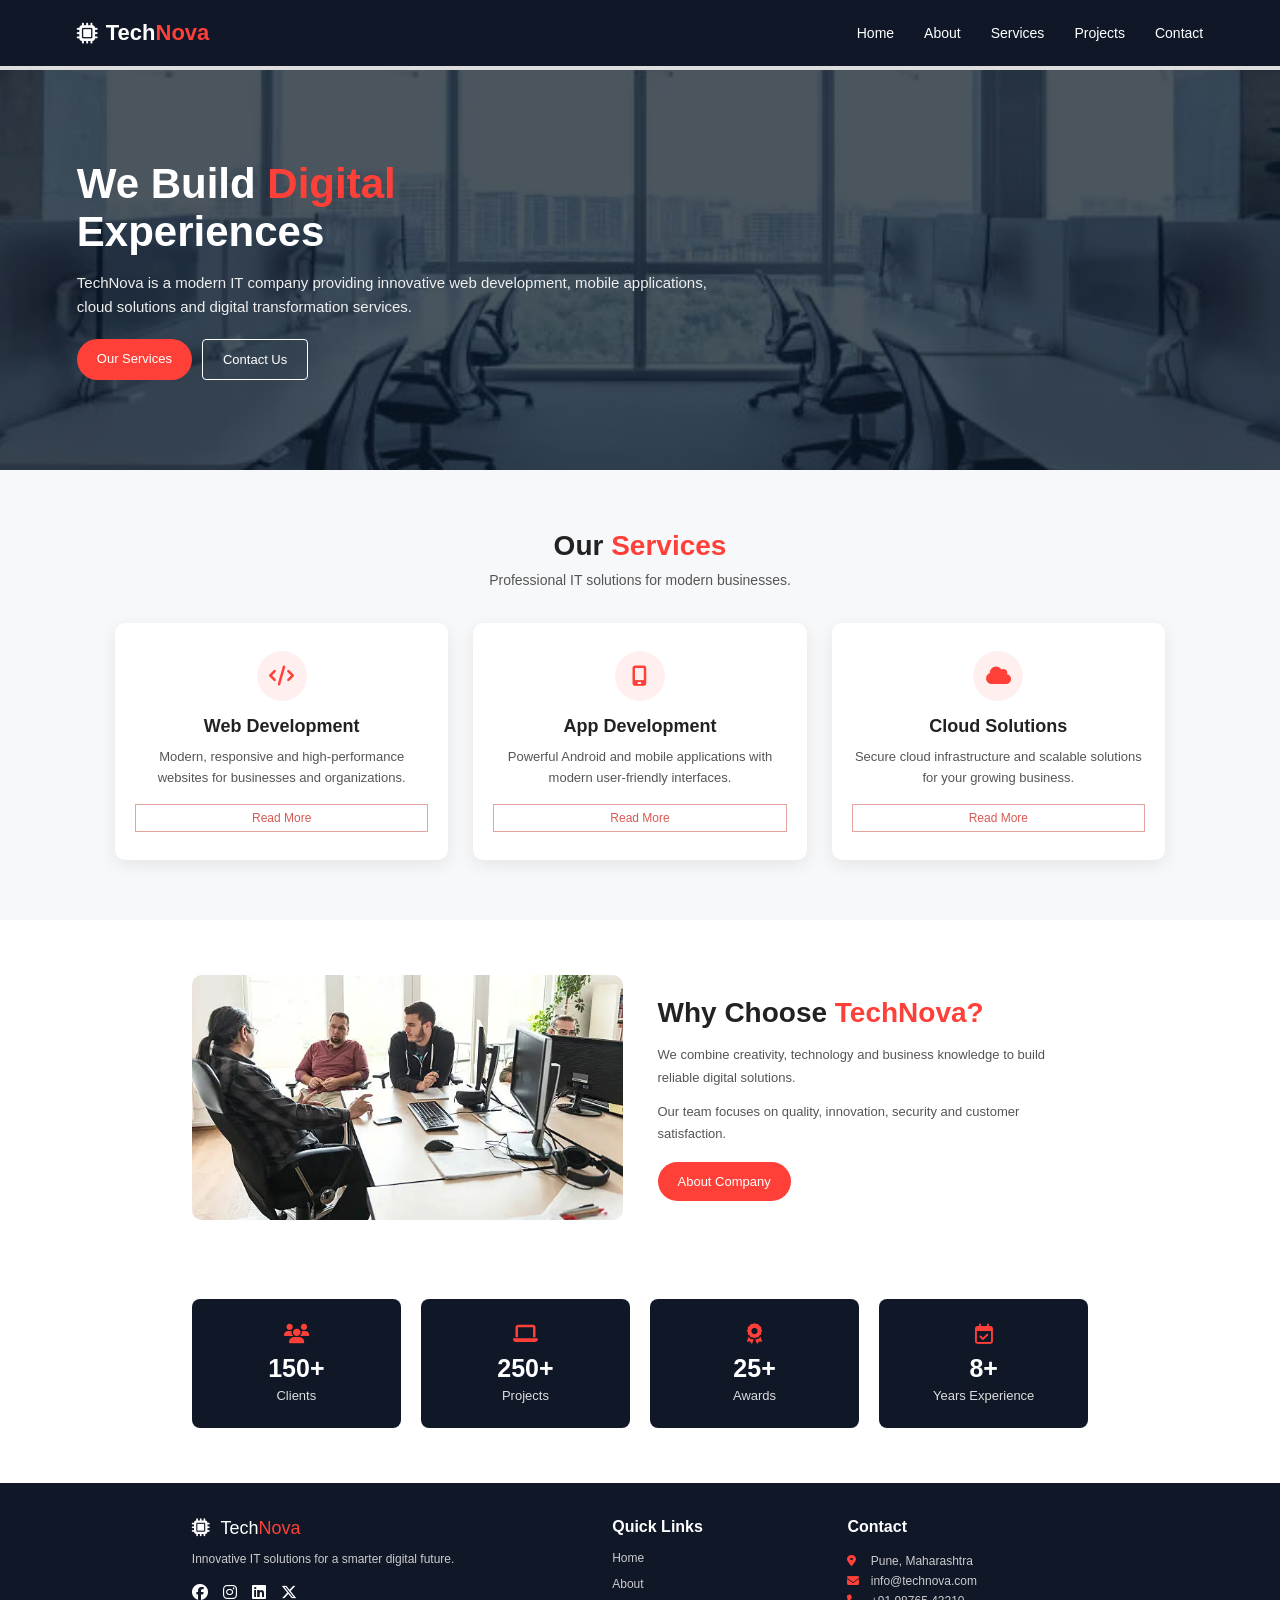
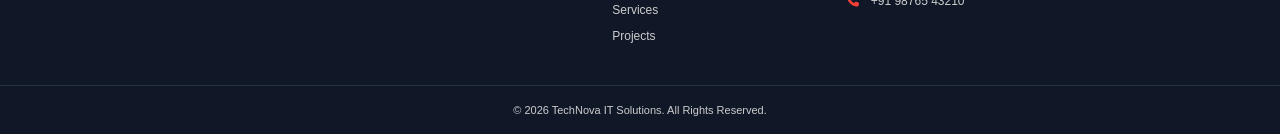
<file: index.html>
<!DOCTYPE html>
<html lang="en">
<head>
    <meta charset="UTF-8">
    <meta name="viewport" content="width=device-width, initial-scale=1.0">

    <title>TechNova - IT Solutions</title>

    <!-- CSS -->
    <link rel="stylesheet" href="style.css">

    <!-- Font Awesome Icons -->
    <link rel="stylesheet"
          href="https://cdnjs.cloudflare.com/ajax/libs/font-awesome/6.5.2/css/all.min.css">
</head>

<body>

<!-- ================= NAVBAR ================= -->

<header class="header">

    <div class="logo">
        <i class="fa-solid fa-microchip"></i>
        <span>Tech<span>Nova</span></span>
    </div>

    <nav>
        <a href="index.html">Home</a>
        <a href="about.html">About</a>
        <a href="services.html">Services</a>
        <a href="projects.html">Projects</a>
        <a href="contact.html">Contact</a>
    </nav>

</header>


<!-- ================= HERO SECTION ================= -->

<section class="hero">

    <div class="hero-content">

        <h1>
            We Build <span>Digital</span><br>
            Experiences
        </h1>

        <p>
            TechNova is a modern IT company providing innovative web development,
            mobile applications, cloud solutions and digital transformation services.
        </p>

        <div class="hero-buttons">
            <a href="services.html" class="btn">Our Services</a>
            <a href="contact.html" class="btn btn-outline">Contact Us</a>
        </div>

    </div>

</section>


<!-- ================= SERVICES ================= -->

<section class="services" id="services">

    <div class="section-title">
        <h2>Our <span>Services</span></h2>

        <p>
            Professional IT solutions for modern businesses.
        </p>
    </div>


    <div class="service-container">

        <!-- Service 1 -->

        <div class="service-card">

            <div class="service-icon">
                <i class="fa-solid fa-code"></i>
            </div>

            <h3>Web Development</h3>

            <p>
                Modern, responsive and high-performance websites
                for businesses and organizations.
            </p>

            <a href="#" class="read-btn">Read More</a>

        </div>


        <!-- Service 2 -->

        <div class="service-card">

            <div class="service-icon">
                <i class="fa-solid fa-mobile-screen"></i>
            </div>

            <h3>App Development</h3>

            <p>
                Powerful Android and mobile applications with
                modern user-friendly interfaces.
            </p>

            <a href="#" class="read-btn">Read More</a>

        </div>


        <!-- Service 3 -->

        <div class="service-card">

            <div class="service-icon">
                <i class="fa-solid fa-cloud"></i>
            </div>

            <h3>Cloud Solutions</h3>

            <p>
                Secure cloud infrastructure and scalable solutions
                for your growing business.
            </p>

            <a href="#" class="read-btn">Read More</a>

        </div>

    </div>

</section>


<!-- ================= ABOUT ================= -->

<section class="about" id="about">

    <div class="about-image">

        <img src="team.jpg">

    </div>


    <div class="about-content">

        <h2>
            Why Choose <span>TechNova?</span>
        </h2>

        <p>
            We combine creativity, technology and business knowledge
            to build reliable digital solutions.
        </p>

        <p>
            Our team focuses on quality, innovation, security and
            customer satisfaction.
        </p>

        <a href="#" class="btn">About Company</a>

    </div>

</section>


<!-- ================= STATISTICS ================= -->

<section class="statistics" id="projects">

    <div class="stat-card">

        <i class="fa-solid fa-users"></i>

        <h2>150+</h2>

        <p>Clients</p>

    </div>


    <div class="stat-card">

        <i class="fa-solid fa-laptop"></i>

        <h2>250+</h2>

        <p>Projects</p>

    </div>


    <div class="stat-card">

        <i class="fa-solid fa-award"></i>

        <h2>25+</h2>

        <p>Awards</p>

    </div>


    <div class="stat-card">

        <i class="fa-regular fa-calendar-check"></i>

        <h2>8+</h2>

        <p>Years Experience</p>

    </div>

</section>


<!-- ================= FOOTER ================= -->

<footer id="contact">

    <div class="footer-container">


        <!-- Company -->

        <div class="footer-box">

            <div class="footer-logo">

                <i class="fa-solid fa-microchip"></i>

                Tech<span>Nova</span>

            </div>

            <p>
                Innovative IT solutions for a smarter digital future.
            </p>


            <div class="social">

                <a href="#">
                    <i class="fa-brands fa-facebook"></i>
                </a>

                <a href="#">
                    <i class="fa-brands fa-instagram"></i>
                </a>

                <a href="#">
                    <i class="fa-brands fa-linkedin"></i>
                </a>

                <a href="#">
                    <i class="fa-brands fa-x-twitter"></i>
                </a>

            </div>

        </div>


        <!-- Quick Links -->

        <div class="footer-box">

            <h3>Quick Links</h3>

            <a href="#">Home</a>
            <a href="#about">About</a>
            <a href="#services">Services</a>
            <a href="#projects">Projects</a>

        </div>


        <!-- Contact -->

        <div class="footer-box">

            <h3>Contact</h3>

            <p>
                <i class="fa-solid fa-location-dot"></i>
                Pune, Maharashtra
            </p>

            <p>
                <i class="fa-solid fa-envelope"></i>
                info@technova.com
            </p>

            <p>
                <i class="fa-solid fa-phone"></i>
                +91 98765 43210
            </p>

        </div>

    </div>


    <div class="copyright">

        © 2026 TechNova IT Solutions. All Rights Reserved.

    </div>

</footer>


</body>
</html>
</file>
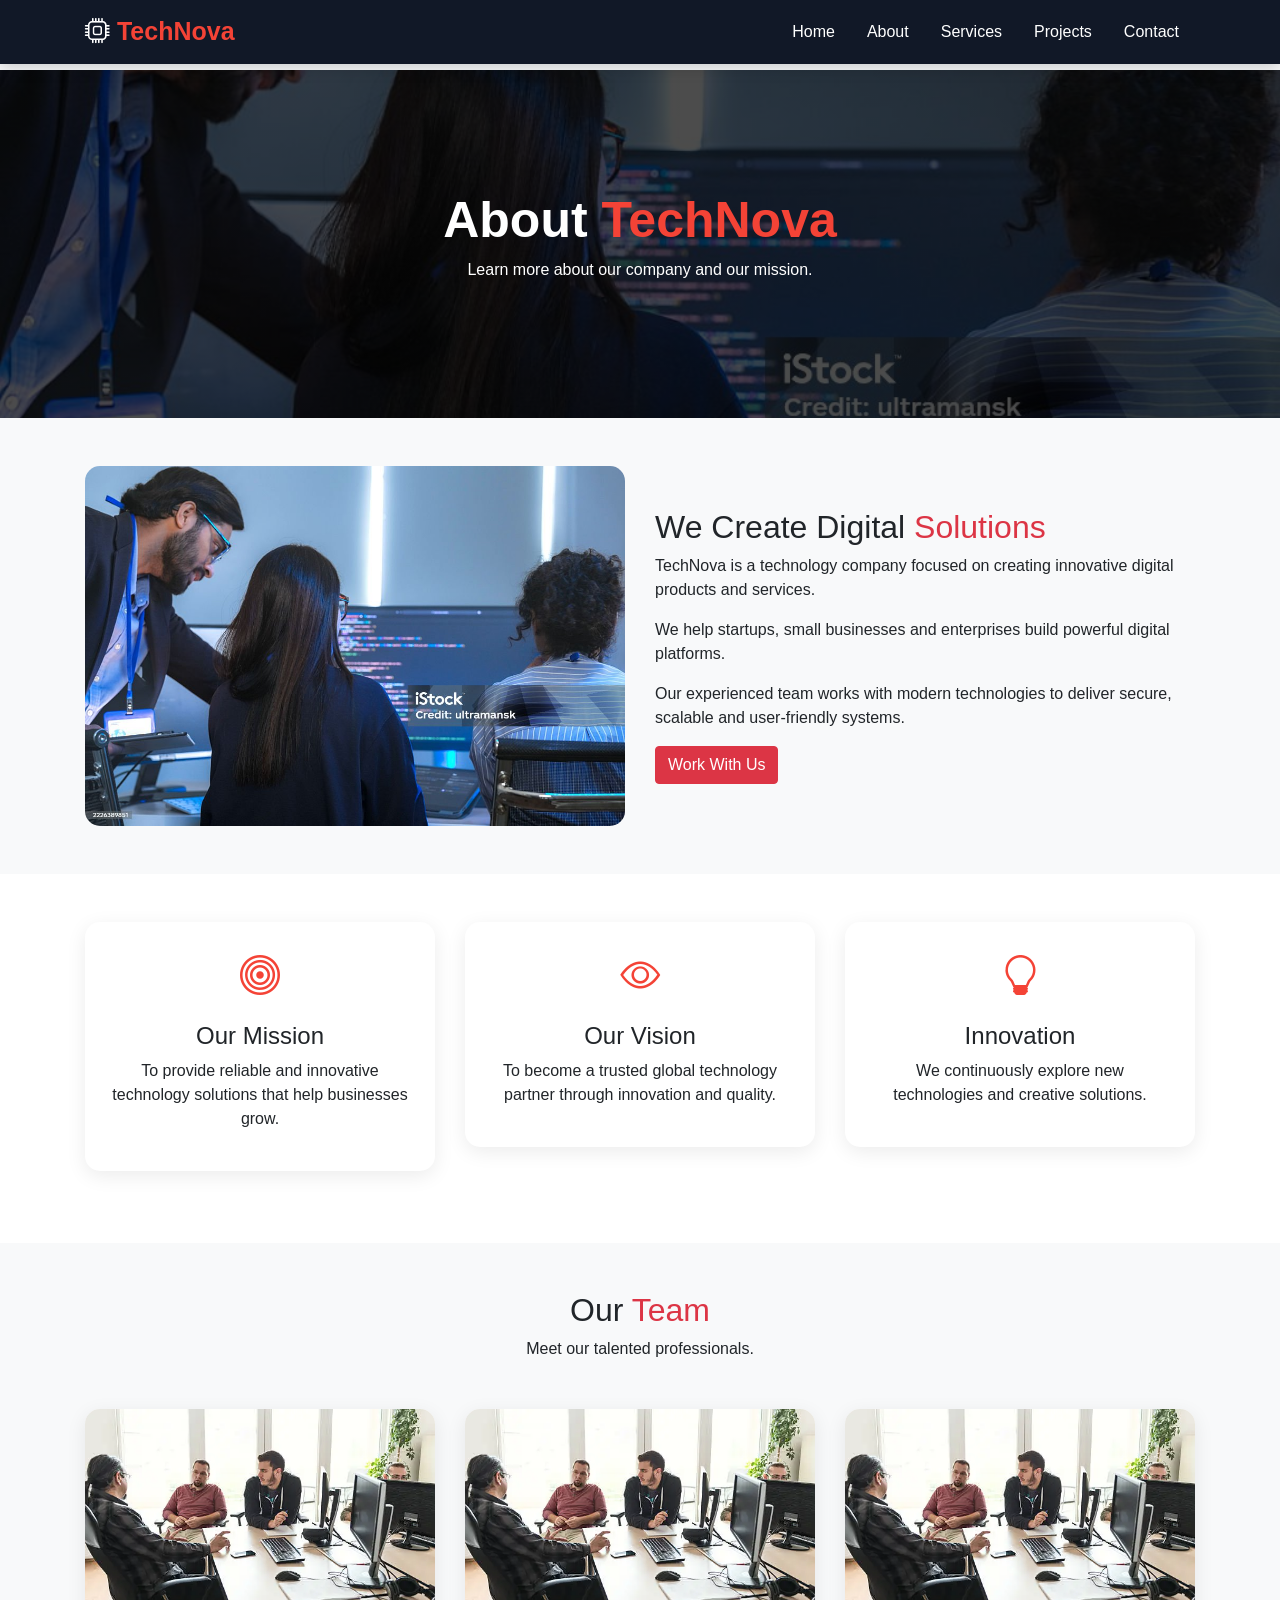
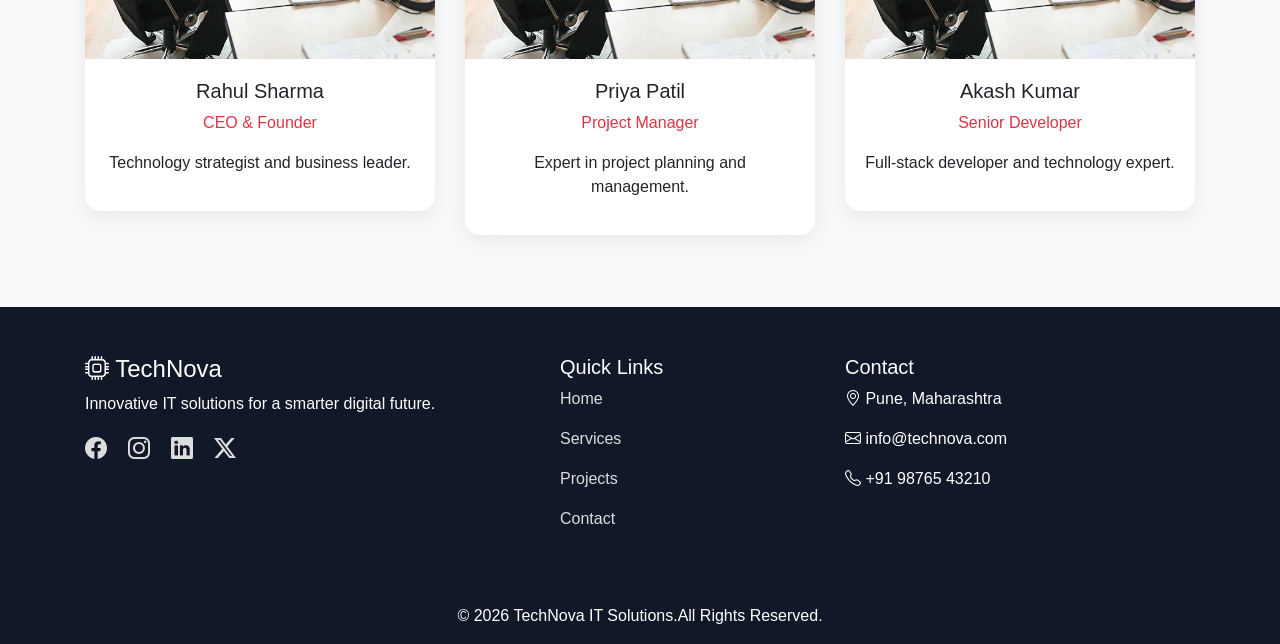
<file: about.html>
<!DOCTYPE html>
<html lang="en">

<head>

    <meta charset="UTF-8">

    <meta name="viewport"
          content="width=device-width, initial-scale=1.0">

    <title>TechNova | About Us</title>

    <link rel="stylesheet" href="https://cdn.jsdelivr.net/npm/bootstrap@4.6.2/dist/css/bootstrap.min.css" integrity="sha384-xOolHFLEh07PJGoPkLv1IbcEPTNtaed2xpHsD9ESMhqIYd0nLMwNLD69Npy4HI+N" crossorigin="anonymous">
    <script src="https://cdn.jsdelivr.net/npm/jquery@3.5.1/dist/jquery.slim.min.js" integrity="sha384-DfXdz2htPH0lsSSs5nCTpuj/zy4C+OGpamoFVy38MVBnE+IbbVYUew+OrCXaRkfj" crossorigin="anonymous"></script>
<script src="https://cdn.jsdelivr.net/npm/bootstrap@4.6.2/dist/js/bootstrap.bundle.min.js" integrity="sha384-Fy6S3B9q64WdZWQUiU+q4/2Lc9npb8tCaSX9FK7E8HnRr0Jz8D6OP9dO5Vg3Q9ct" crossorigin="anonymous"></script>
<script src="https://cdn.jsdelivr.net/npm/jquery@3.5.1/dist/jquery.slim.min.js" integrity="sha384-DfXdz2htPH0lsSSs5nCTpuj/zy4C+OGpamoFVy38MVBnE+IbbVYUew+OrCXaRkfj" crossorigin="anonymous"></script>
<script src="https://cdn.jsdelivr.net/npm/popper.js@1.16.1/dist/umd/popper.min.js" integrity="sha384-9/reFTGAW83EW2RDu2S0VKaIzap3H66lZH81PoYlFhbGU+6BZp6G7niu735Sk7lN" crossorigin="anonymous"></script>

<!-- icon link -->


 <link rel="stylesheet"
          href="https://cdn.jsdelivr.net/npm/bootstrap-icons@1.11.3/font/bootstrap-icons.min.css">

    <style>

       

        body {
            font-family: Arial;
            padding-top: 70px;
            background: #f8f9fa;
        }

        .navbar {
            background: #111827;
            box-shadow: 0 3px 15px rgba(0,0,0,.2);
        }

        .navbar-brand {
            color: #f44336 !important;
            font-weight: bold;
            font-size: 25px;
        }

        .navbar-brand i {
            color: white;
        }

        .nav-link {
            color: white ;
            margin: 0 8px;
        }

        .nav-link:hover {
            color: #f44336 ;
        }

        .page-header {
            background:
                linear-gradient(rgba(0,0,0,.7), rgba(0,0,0,.7)),
                url("images/about.jpg") center/cover;
            padding: 120px 0;
            color: white;
            text-align: center;
        }

        .page-header h1 {
            font-size: 50px;
            font-weight: bold;
        }

        .page-header span {
            color: #f44336;
        }

        .about-img {
            width: 100%;
            border-radius: 15px;
        }

        .info-card {
            border: none;
            border-radius: 15px;
            box-shadow: 0 5px 20px rgba(0,0,0,.08);
            transition: .3s;
        }

        .info-card:hover {
            transform: translateY(-5px);
        }

        .icon {
            font-size: 40px;
            color: #f44336;
        }

        .team-card {
            border: none;
            border-radius: 15px;
            overflow: hidden;
            box-shadow: 0 5px 20px rgba(0,0,0,.08);
        }

        .team-card img {
            height: 250px;
            object-fit: cover;
        }

        footer {
            background: #111827;
            color: white;
        }

        footer a {
            color: #ddd;
        }

        footer a:hover {
            color: #f44336;
            text-decoration: none;
        }

        .social-icons a {
            font-size: 22px;
            margin-right: 15px;
        }

    </style>

</head>

<body>


<!-- NAVBAR -->

<nav class="navbar navbar-expand-lg fixed-top">

    <div class="container">

        <a class="navbar-brand" href="index.html">
            <i class="bi bi-cpu"></i> TechNova
        </a>

        <button class="navbar-toggler bg-light"
                type="button"
                data-toggle="collapse"
                data-target="#menu">

            <span class="navbar-toggler-icon"></span>

        </button>

        <div class="collapse navbar-collapse" id="menu">

            <ul class="navbar-nav ml-auto">

                <li class="nav-item">
                    <a class="nav-link" href="index.html">
                        Home
                    </a>
                </li>

                <li class="nav-item">
                    <a class="nav-link" href="about.html">
                        About
                    </a>
                </li>

                 <li class="nav-item">
                    <a class="nav-link" href="services.html">Services</a>
                </li>

                <li class="nav-item">
                    <a class="nav-link"
                       href="projects.html">
                        Projects
                    </a>
                </li>

                <li class="nav-item">
                    <a class="nav-link"
                       href="contact.html">
                        Contact
                    </a>
                </li>

            </ul>

        </div>

    </div>

</nav>


<!-- PAGE HEADER -->

<section class="page-header">

    <div class="container">

        <h1>
            About <span>TechNova</span>
        </h1>

        <p>
            Learn more about our company and our mission.
        </p>

    </div>

</section>


<!-- ABOUT COMPANY -->

<section class="py-5">

    <div class="container">

        <div class="row align-items-center">

            <div class="col-md-6">

                <img src="images/about.jpg"
                     class="about-img"
                     alt="TechNova">

            </div>

            <div class="col-md-6 mt-4 mt-md-0">

                <h2>
                    We Create Digital <span class="text-danger">
                    Solutions</span>
                </h2>

                <p>
                    TechNova is a technology company focused on creating
                    innovative digital products and services.
                </p>

                <p>
                    We help startups, small businesses and enterprises
                    build powerful digital platforms.
                </p>

                <p>
                    Our experienced team works with modern technologies
                    to deliver secure, scalable and user-friendly systems.
                </p>

                <a href="contact.html"
                   class="btn btn-danger">
                    Work With Us
                </a>

            </div>

        </div>

    </div>

</section>


<!-- MISSION VISION -->

<section class="py-5 bg-white">

    <div class="container">

        <div class="row">

            <div class="col-md-4 mb-4">

                <div class="card info-card text-center p-4">

                    <i class="bi bi-bullseye icon"></i>

                    <h4 class="mt-3">
                        Our Mission
                    </h4>

                    <p>
                        To provide reliable and innovative technology
                        solutions that help businesses grow.
                    </p>

                </div>

            </div>


            <div class="col-md-4 mb-4">

                <div class="card info-card text-center p-4">

                    <i class="bi bi-eye icon"></i>

                    <h4 class="mt-3">
                        Our Vision
                    </h4>

                    <p>
                        To become a trusted global technology partner
                        through innovation and quality.
                    </p>

                </div>

            </div>


            <div class="col-md-4 mb-4">

                <div class="card info-card text-center p-4">

                    <i class="bi bi-lightbulb icon"></i>

                    <h4 class="mt-3">
                        Innovation
                    </h4>

                    <p>
                        We continuously explore new technologies and
                        creative solutions.
                    </p>

                </div>

            </div>

        </div>

    </div>

</section>


<!-- TEAM -->

<section class="py-5">

    <div class="container">

        <div class="text-center mb-5">

            <h2>
                Our <span class="text-danger">
                Team</span>
            </h2>

            <p>
                Meet our talented professionals.
            </p>

        </div>

        <div class="row">

            <div class="col-md-4 mb-4">

                <div class="card team-card">

                    <img src="images/team.jpg"
                         alt="Team Member">

                    <div class="card-body text-center">

                        <h5>Rahul Sharma</h5>

                        <p class="text-danger">
                            CEO & Founder
                        </p>

                        <p>
                            Technology strategist and business leader.
                        </p>

                    </div>

                </div>

            </div>


            <div class="col-md-4 mb-4">

                <div class="card team-card">

                    <img src="images/team.jpg"
                         alt="Team Member">

                    <div class="card-body text-center">

                        <h5>Priya Patil</h5>

                        <p class="text-danger">
                            Project Manager
                        </p>

                        <p>
                            Expert in project planning and management.
                        </p>

                    </div>

                </div>

            </div>


            <div class="col-md-4 mb-4">

                <div class="card team-card">

                    <img src="images/team.jpg"
                         alt="Team Member">

                    <div class="card-body text-center">

                        <h5>Akash Kumar</h5>

                        <p class="text-danger">
                            Senior Developer
                        </p>

                        <p>
                            Full-stack developer and technology expert.
                        </p>

                    </div>

                </div>

            </div>

        </div>

    </div>

</section>


<!-- FOOTER -->

<footer class="pt-5 pb-3">

    <div class="container">

        <div class="row">

            <div class="col-md-5 mb-4">

                <h4>
                    <i class="bi bi-cpu"></i>
                    TechNova
                </h4>

                <p>
                    Innovative IT solutions for a smarter digital future.
                </p>

                <div class="social-icons">

                    <a href="#">
                        <i class="bi bi-facebook"></i>
                    </a>

                    <a href="#">
                        <i class="bi bi-instagram"></i>
                    </a>

                    <a href="#">
                        <i class="bi bi-linkedin"></i>
                    </a>

                    <a href="#">
                        <i class="bi bi-twitter-x"></i>
                    </a>

                </div>

            </div>

            <div class="col-md-3 mb-4">

                <h5>Quick Links</h5>

                <p>
                    <a href="index.html">Home</a>
                </p>

                <p>
                    <a href="services.html">Services</a>
                </p>

                <p>
                    <a href="projects.html">Projects</a>
                </p>

                <p>
                    <a href="contact.html">Contact</a>
                </p>

            </div>

            <div class="col-md-4">

                <h5>Contact</h5>

                <p>
                    <i class="bi bi-geo-alt"></i>
                    Pune, Maharashtra
                </p>

                <p>
                    <i class="bi bi-envelope"></i>
                    info@technova.com
                </p>

                <p>
                    <i class="bi bi-telephone"></i>
                    +91 98765 43210
                </p>

            </div>

        </div>

        <hr>

        <p class="text-center mb-0">
            © 2026 TechNova IT Solutions.All Rights Reserved.
        </p>

    </div>

</footer>




</body>
</html>
</file>
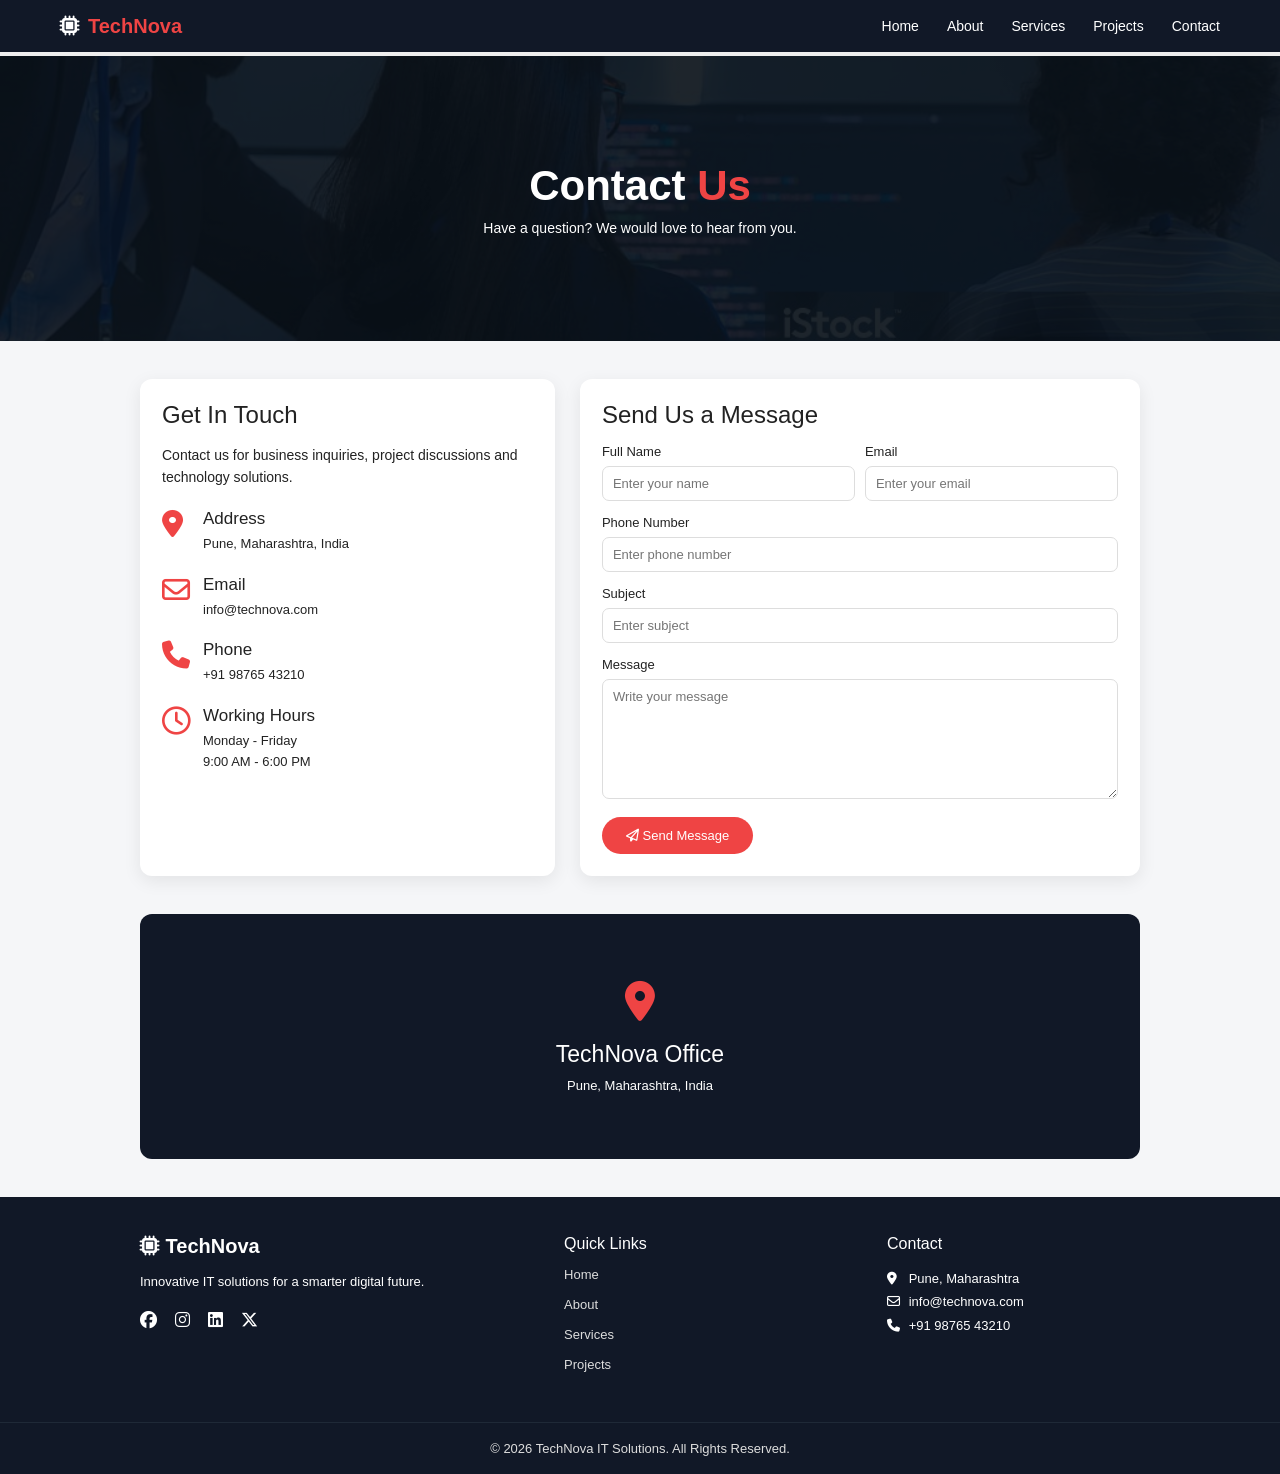
<file: contact.html>
<!DOCTYPE html>
<html lang="en">
<head>
    <meta charset="UTF-8">
    <meta name="viewport" content="width=device-width, initial-scale=1.0">
    <title>TechNova - Contact Us</title>

    <link rel="stylesheet" href="contact.css">

    <!-- Font Awesome Icons -->
    <link rel="stylesheet"
          href="https://cdnjs.cloudflare.com/ajax/libs/font-awesome/6.5.2/css/all.min.css">
</head>
<style>
    .hero{
        
            background:
                linear-gradient(rgba(0,0,0,.7), rgba(0,0,0,.7)),
                url("images/about.jpg") center/cover;
            padding: 120px 0;
            color: white;
            text-align: center;
        
    }
</style>
<body>

<!-- ================= NAVBAR ================= -->

<nav class="navbar">

    <div class="logo">
        <i class="fa-solid fa-microchip"></i>
        <span>TechNova</span>
    </div>

    <ul class="nav-links">
        <li><a href="index.html">Home</a></li>
        <li><a href="about.html">About</a></li>
        <li><a href="services.html">Services</a></li>
        <li><a href="projects.html">Projects</a></li>
        <li><a href="contact.html" >Contact</a></li>
    </ul>

</nav>


<!-- ================= HERO SECTION ================= -->

<section class="hero">

    <div class="hero-overlay"></div>

    <div class="hero-content">
        <h1>Contact <span>Us</span></h1>
        <p>Have a question? We would love to hear from you.</p>
    </div>

</section>


<!-- ================= CONTACT SECTION ================= -->

<section class="contact-section">

    <div class="contact-container">

        <!-- LEFT SIDE -->

        <div class="contact-info">

            <h2>Get In Touch</h2>

            <p class="intro">
                Contact us for business inquiries, project discussions
                and technology solutions.
            </p>


            <div class="info-box">

                <div class="icon">
                    <i class="fa-solid fa-location-dot"></i>
                </div>

                <div>
                    <h3>Address</h3>
                    <p>Pune, Maharashtra, India</p>
                </div>

            </div>


            <div class="info-box">

                <div class="icon">
                    <i class="fa-regular fa-envelope"></i>
                </div>

                <div>
                    <h3>Email</h3>
                    <p>info@technova.com</p>
                </div>

            </div>


            <div class="info-box">

                <div class="icon">
                    <i class="fa-solid fa-phone"></i>
                </div>

                <div>
                    <h3>Phone</h3>
                    <p>+91 98765 43210</p>
                </div>

            </div>


            <div class="info-box">

                <div class="icon">
                    <i class="fa-regular fa-clock"></i>
                </div>

                <div>
                    <h3>Working Hours</h3>
                    <p>Monday - Friday</p>
                    <p>9:00 AM - 6:00 PM</p>
                </div>

            </div>

        </div>


        <!-- RIGHT SIDE -->

        <div class="contact-form">

            <h2>Send Us a Message</h2>

            <form>

                <div class="row">

                    <div class="form-group">
                        <label>Full Name</label>
                        <input type="text"
                               placeholder="Enter your name">
                    </div>

                    <div class="form-group">
                        <label>Email</label>
                        <input type="email"
                               placeholder="Enter your email">
                    </div>

                </div>


                <div class="form-group">
                    <label>Phone Number</label>

                    <input type="text"
                           placeholder="Enter phone number">
                </div>


                <div class="form-group">
                    <label>Subject</label>

                    <input type="text"
                           placeholder="Enter subject">
                </div>


                <div class="form-group">
                    <label>Message</label>

                    <textarea
                        placeholder="Write your message"></textarea>
                </div>


                <button type="submit">

                    <i class="fa-regular fa-paper-plane"></i>
                    Send Message

                </button>

            </form>

        </div>

    </div>

</section>


<!-- ================= MAP / OFFICE SECTION ================= -->

<section class="office">

    <div class="office-content">

        <i class="fa-solid fa-location-dot"></i>

        <h2>TechNova Office</h2>

        <p>Pune, Maharashtra, India</p>

    </div>

</section>


<!-- ================= FOOTER ================= -->

<footer>

    <div class="footer-container">


        <!-- COMPANY -->

        <div class="footer-box">

            <h2>
                <i class="fa-solid fa-microchip"></i>
                TechNova
            </h2>

            <p>
                Innovative IT solutions for a smarter digital future.
            </p>

            <div class="social-icons">

                <a href="#">
                    <i class="fa-brands fa-facebook"></i>
                </a>

                <a href="#">
                    <i class="fa-brands fa-instagram"></i>
                </a>

                <a href="#">
                    <i class="fa-brands fa-linkedin"></i>
                </a>

                <a href="#">
                    <i class="fa-brands fa-x-twitter"></i>
                </a>

            </div>

        </div>


        <!-- QUICK LINKS -->

        <div class="footer-box">

            <h3>Quick Links</h3>

            <a href="home.html">Home</a>
            <a href="#">About</a>
            <a href="#">Services</a>
            <a href="#">Projects</a>

        </div>


        <!-- CONTACT -->

        <div class="footer-box">

            <h3>Contact</h3>

            <p>
                <i class="fa-solid fa-location-dot"></i>
                Pune, Maharashtra
            </p>

            <p>
                <i class="fa-regular fa-envelope"></i>
                info@technova.com
            </p>

            <p>
                <i class="fa-solid fa-phone"></i>
                +91 98765 43210
            </p>

        </div>

    </div>


    <div class="copyright">

        © 2026 TechNova IT Solutions. All Rights Reserved.

    </div>

</footer>

</body>
</html>
</file>
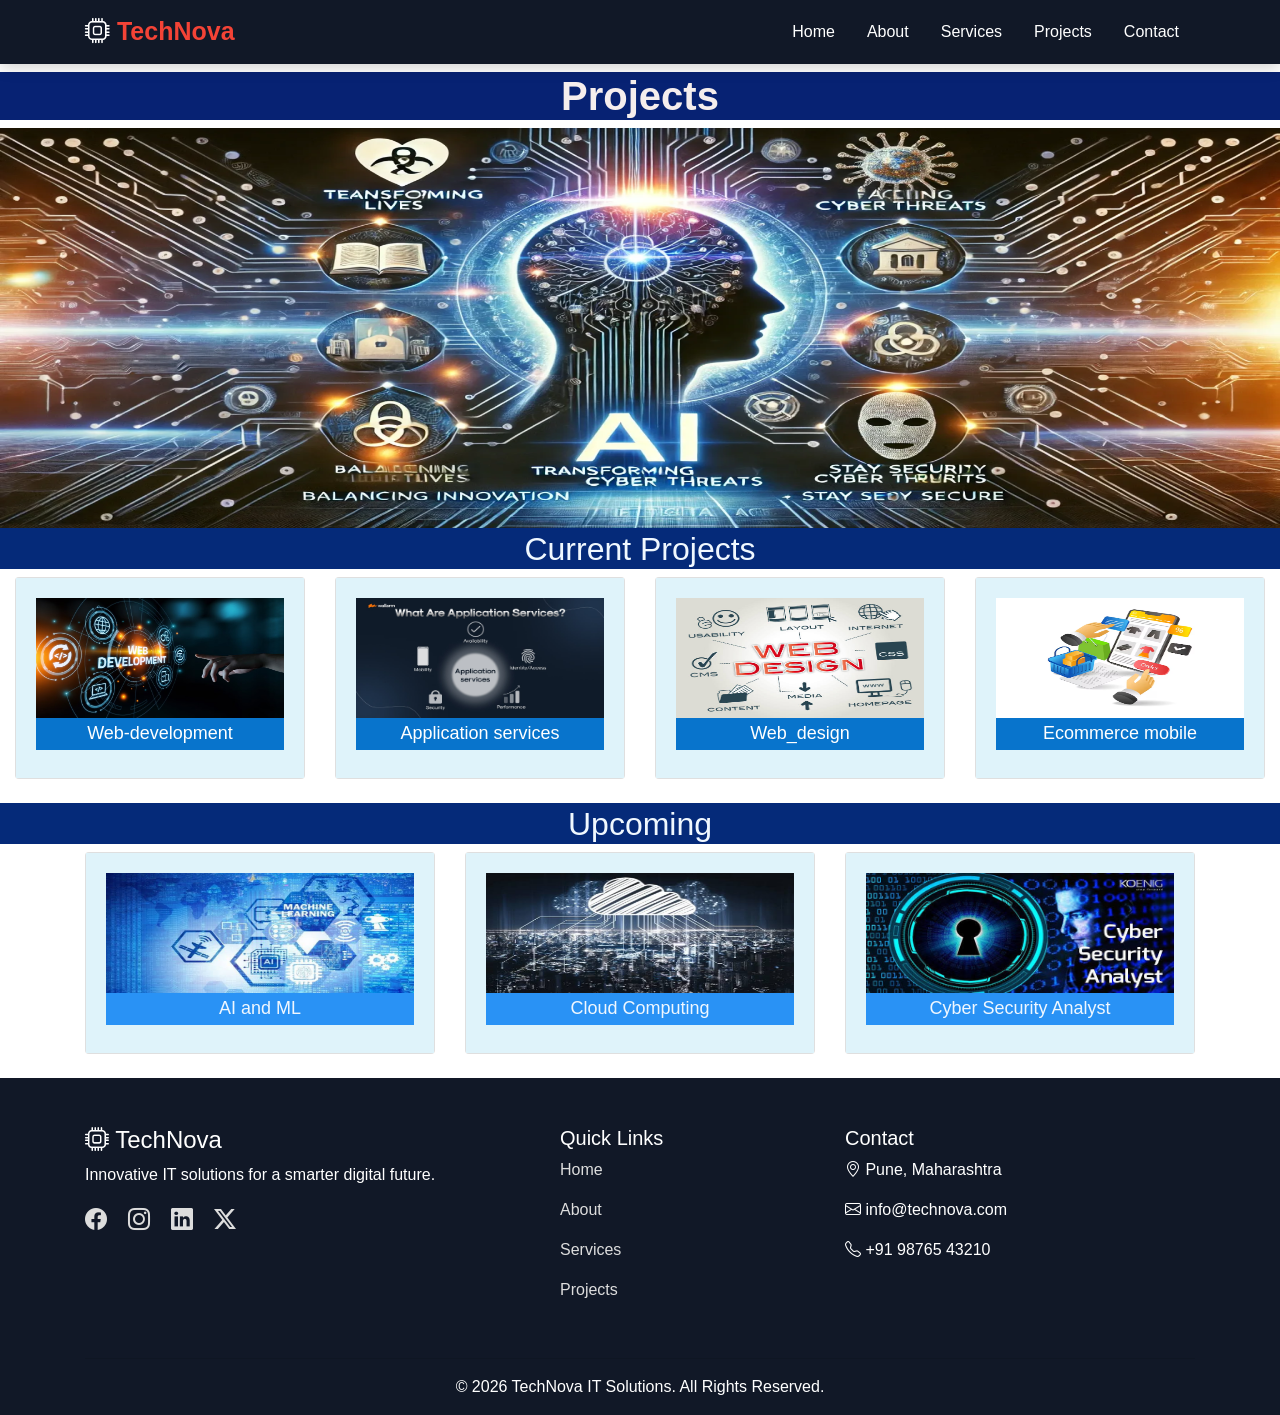
<file: projects.html>
<!DOCTYPE html>
<html lang="en">
<head>
    <meta charset="UTF-8">
    <meta name="viewport" content="width=device-width, initial-scale=1.0">
    <title>Document</title>
     <link rel="stylesheet" href="https://cdn.jsdelivr.net/npm/bootstrap@4.6.2/dist/css/bootstrap.min.css" integrity="sha384-xOolHFLEh07PJGoPkLv1IbcEPTNtaed2xpHsD9ESMhqIYd0nLMwNLD69Npy4HI+N" crossorigin="anonymous">
    <script src="https://cdn.jsdelivr.net/npm/jquery@3.5.1/dist/jquery.slim.min.js" integrity="sha384-DfXdz2htPH0lsSSs5nCTpuj/zy4C+OGpamoFVy38MVBnE+IbbVYUew+OrCXaRkfj" crossorigin="anonymous"></script>
<script src="https://cdn.jsdelivr.net/npm/bootstrap@4.6.2/dist/js/bootstrap.bundle.min.js" integrity="sha384-Fy6S3B9q64WdZWQUiU+q4/2Lc9npb8tCaSX9FK7E8HnRr0Jz8D6OP9dO5Vg3Q9ct" crossorigin="anonymous"></script>
<script src="https://cdn.jsdelivr.net/npm/jquery@3.5.1/dist/jquery.slim.min.js" integrity="sha384-DfXdz2htPH0lsSSs5nCTpuj/zy4C+OGpamoFVy38MVBnE+IbbVYUew+OrCXaRkfj" crossorigin="anonymous"></script>
<script src="https://cdn.jsdelivr.net/npm/popper.js@1.16.1/dist/umd/popper.min.js" integrity="sha384-9/reFTGAW83EW2RDu2S0VKaIzap3H66lZH81PoYlFhbGU+6BZp6G7niu735Sk7lN" crossorigin="anonymous"></script>

<!-- icon link -->


 <link rel="stylesheet"
          href="https://cdn.jsdelivr.net/npm/bootstrap-icons@1.11.3/font/bootstrap-icons.min.css">
</head>
<style>
    .navbar {
            background: #111827;
            box-shadow: 0 3px 15px rgba(0,0,0,0.2);
        

        }

        .navbar-brand {
            font-size: 25px;
            font-weight: bold;
            color: #f44336 !important;
        }

        .navbar-brand i {
            color: white;
        }

        .nav-link {
            color: white !important;
            margin: 0 8px;
            font-weight: 500;
        }

        .nav-link:hover {
            color: #f44336 !important;
        }
        
        footer {
            background: #111827;
            color: white;
        }

        footer a {
            color: #ddd;
        }

        footer a:hover {
            color: #f44336;
            text-decoration: none;
        }

        .social-icons a {
            font-size: 22px;
            margin-right: 15px;
        }
        .f{
            background-color:#111827 ;
            
        }
        .abd{
            background-color: #072273;
            text-align: center;
            color:#f5eeed;
            margin-top: 0px;
            padding-top: 0px;
        }
        
        .text-center{
            color: aliceblue;
            background-color: #052a79;
            padding-top: 2px;
            padding-bottom: 1px;
           
        }
        .hh3{
            font-size: large;
            padding-top: 5px;
            padding-bottom:5px; 
            color:white ;
            background-color: #0874cc;
        }
        .ha3{
         background-color: rgb(41, 146, 245);
         font-size: large;
            padding-top: 5px;
            padding-bottom:5px; 
            color:rgba(255, 255, 255, 0.925) ;
        }
        .card-body{
            background-color:#dff3fa;
        }
    
</style>
<body>
    <!--Navbar-->
   <nav class="navbar navbar-expand-lg fixed-top">

    <div class="container">

        <a class="navbar-brand" href="index.html">
            <i class="bi bi-cpu"></i> TechNova
        </a>

        <button class="navbar-toggler bg-light"
                type="button"
                data-toggle="collapse"
                data-target="#navbarMenu">
            <span class="navbar-toggler-icon"></span>
        </button>

        <div class="collapse navbar-collapse" id="navbarMenu">

            <ul class="navbar-nav ml-auto">

                <li class="nav-item">
                    <a class="nav-link" href="index.html">Home</a>
                </li>

                <li class="nav-item">
                    <a class="nav-link" href="about.html">About</a>
                </li>

               <li class="nav-item">
                    <a class="nav-link" href="services.html">Services</a>
                </li>

                <li class="nav-item">
                    <a class="nav-link" href="projects.html">
                        Projects
                    </a>
                </li>

                <li class="nav-item">
                    <a class="nav-link" href="contact.html">
                        Contact
                    </a>
                </li>

            </ul>

        </div>
    </div>
</nav>
<br>
<br><br>


 <h1 class="abd"><strong >Projects</strong></h1>
<div class="container-fluid" >
    <div class="row">
       <img src="images/main.jpg.png" height="400px" width="100%">
    </div>
</div>
<h2 class="text-center">Current Projects</h2>


<div class="container-fluid" >
  <div class="row">
    <div class="col-3">
     <div class="card">
        <div class="card-body">
       <img src="images/web_development.jpg" width="100%" height="120px">
       <center>
       <h3 class="hh3">Web-development</h3>
       </center>
        </div>
      </div>
      </div>

  <div class="col-3" >
     <div class="card">
        <div class="card-body">
       <img src="images/Application Services.jpg" height="120px" width="100%">
        <center>
       <h3 class="hh3">Application services</h3>
       </center>
     </div>
      </div>
      </div>

      <div class="col-3" >
     <div class="card">
        <div class="card-body">
       <img src="images/web-design.jpg" height="120px" width="100%">
        <center>
       <h3 class="hh3">Web_design</h3>
       </center>
    </div>
      </div>
      </div>
  

      <div class="col-3" >
     <div class="card">
        <div class="card-body">
       <img src="images/ecommerce.jpg" height="120px" width="100%">
       <center>
       <h3 class="hh3">Ecommerce mobile</h3>
       </center>   
    </div>
      </div>
      </div>

</div>
</div>
<br>

<h2 class="text-center">Upcoming</h2>


<div class="container">
  <div class="row">
    <div class="col-4">
     <div class="card">
        <div class="card-body">
       <img src="images/ai and ml.jpg" width="100%" height="120px">
       <center>
       <h4 class="ha3">AI and ML</h4>
       </center>
        </div>
      </div>
      </div>


      <div class="col-4">
     <div class="card">
        <div class="card-body">
       <img src="images/Cloud computing.jpg" width="100%" height="120px">
       <center>
       <h4 class="ha3">Cloud Computing</h4>
       </center>
        </div>
      </div>
      </div>

      <div class="col-4">
     <div class="card">
        <div class="card-body">
       <img src="images/cyber security analyst.jpg" width="100%" height="120px">
       
       <center>
       <h4 class="ha3">Cyber Security Analyst</h4>
       </center>
        </div>
       
      </div>
      </div>





      










</div>
</div>
<br>








	  
    






<!-- FOOTER -->
 <footer class="pt-5 pb-3">

    <div class="container">

        <div class="row">

            <div class="col-md-5 mb-4">

                <h4>
                    <i class="bi bi-cpu"></i> TechNova
                </h4>

                <p>
                    Innovative IT solutions for a smarter digital future.
                </p>

                <div class="social-icons">

                    <a href="#">
                        <i class="bi bi-facebook"></i>
                    </a>

                    <a href="#">
                        <i class="bi bi-instagram"></i>
                    </a>

                    <a href="#">
                        <i class="bi bi-linkedin"></i>
                    </a>

                    <a href="#">
                        <i class="bi bi-twitter-x"></i>
                    </a>

                </div>

            </div>

            <div class="col-md-3 mb-4">

                <h5>Quick Links</h5>

                <p><a href="index.html">Home</a></p>
                <p><a href="about.html">About</a></p>
                <p><a href="services.html">Services</a></p>
                <p><a href="projects.html">Projects</a></p>

            </div>

            <div class="col-md-4 mb-4">

                <h5>Contact</h5>

                <p>
                    <i class="bi bi-geo-alt"></i>
                    Pune, Maharashtra
                </p>

                <p>
                    <i class="bi bi-envelope"></i>
                    info@technova.com
                </p>

                <p>
                    <i class="bi bi-telephone"></i>
                    +91 98765 43210
                </p>

            </div>

        </div>

        <hr>
<center>
        <p class=" f mb-0">
            © 2026 TechNova IT Solutions. All Rights Reserved.
        </p>
</center>
    </div>

</footer>
</body>
</html>
</file>
<file: style.css>
/* ================= BASIC RESET ================= */

* {
    margin: 0;
    padding: 0;
    box-sizing: border-box;
}

html {
    scroll-behavior: smooth;
}

body {
    font-family: Arial, Helvetica, sans-serif;
    color: #222;
    background: #ffffff;
}

a {
    text-decoration: none;
}


/* ================= NAVBAR ================= */

.header {
    height: 70px;
    background: #101828;

    display: flex;
    align-items: center;
    justify-content: space-between;

    padding: 0 6%;

    border-bottom: 4px solid #ddd;
}


/* Logo */

.logo {
    color: white;
    font-size: 22px;
    font-weight: bold;

    display: flex;
    align-items: center;
    gap: 8px;
}

.logo i {
    color: #ffffff;
    font-size: 21px;
}

.logo span span {
    color: #ff4038;
}


/* Navigation */

nav {
    display: flex;
    gap: 30px;
}

nav a {
    color: white;
    font-size: 14px;

    transition: 0.3s;
}

nav a:hover {
    color: #ff4038;
}


/* ================= HERO ================= */

.hero {

    min-height: 400px;

    background:
        linear-gradient(
            rgba(10, 20, 32, 0.72),
            rgba(10, 20, 32, 0.72)
        ),
        url("images/hero.jpg");

    background-size: cover;
    background-position: center;

    display: flex;
    align-items: center;

    padding: 50px 6%;
}


.hero-content {
    max-width: 650px;
    color: white;
}


.hero h1 {
    font-size: 42px;
    line-height: 1.15;
    margin-bottom: 15px;
}

.hero h1 span {
    color: #ff4038;
}


.hero p {
    font-size: 15px;
    line-height: 1.6;

    color: #eeeeee;

    margin-bottom: 20px;
}


/* Buttons */

.hero-buttons {
    display: flex;
    gap: 10px;
}


.btn {
    display: inline-block;

    background: #ff4038;
    color: white;

    padding: 12px 20px;

    border-radius: 25px;

    font-size: 13px;

    transition: 0.3s;
}

.btn:hover {
    background: #e52e28;
    transform: translateY(-2px);
}


.btn-outline {
    background: transparent;

    border: 1px solid white;

    border-radius: 4px;
}

.btn-outline:hover {
    background: white;
    color: #101828;
}


/* ================= SERVICES ================= */

.services {

    background: #f7f8fa;

    padding: 60px 6%;
}


.section-title {
    text-align: center;
    margin-bottom: 35px;
}


.section-title h2 {
    font-size: 28px;
    margin-bottom: 10px;
}

.section-title h2 span {
    color: #ff4038;
}


.section-title p {
    color: #555;
    font-size: 14px;
}


/* Service cards */

.service-container {

    display: grid;

    grid-template-columns:
        repeat(3, 1fr);

    gap: 25px;

    max-width: 1050px;

    margin: auto;
}


.service-card {

    background: white;

    padding: 28px 20px;

    text-align: center;

    border-radius: 10px;

    box-shadow:
        0 5px 18px rgba(0, 0, 0, 0.08);

    transition: 0.3s;
}


.service-card:hover {

    transform: translateY(-6px);

    box-shadow:
        0 10px 25px rgba(0, 0, 0, 0.12);
}


/* Service icon */

.service-icon {

    width: 50px;
    height: 50px;

    background: #fff0ef;

    color: #ff4038;

    border-radius: 50%;

    display: flex;
    align-items: center;
    justify-content: center;

    margin: auto;

    font-size: 20px;
}


.service-card h3 {

    margin: 15px 0 10px;

    font-size: 18px;
}


.service-card p {

    font-size: 13px;

    line-height: 1.6;

    color: #555;

    margin-bottom: 15px;
}


/* Read More */

.read-btn {

    display: block;

    border: 1px solid #e5a3a0;

    color: #d85a55;

    padding: 6px;

    font-size: 12px;

    transition: 0.3s;
}

.read-btn:hover {

    background: #ff4038;

    color: white;

    border-color: #ff4038;
}


/* ================= ABOUT ================= */

.about {

    max-width: 1050px;

    margin: auto;

    padding: 55px 6%;

    display: grid;

    grid-template-columns:
        1fr 1fr;

    align-items: center;

    gap: 35px;
}


.about-image img {

    width: 100%;

    height: 245px;

    object-fit: cover;

    border-radius: 10px;
}


.about-content h2 {

    font-size: 28px;

    margin-bottom: 15px;
}


.about-content h2 span {

    color: #ff4038;
}


.about-content p {

    font-size: 13px;

    line-height: 1.7;

    color: #555;

    margin-bottom: 12px;
}


.about-content .btn {

    margin-top: 5px;
}


/* ================= STATISTICS ================= */

.statistics {

    background: #ffffff;

    max-width: 1050px;

    margin: auto;

    padding: 20px 6% 55px;

    display: grid;

    grid-template-columns:
        repeat(4, 1fr);

    gap: 20px;
}


.stat-card {

    background: #101828;

    color: white;

    padding: 25px 15px;

    text-align: center;

    border-radius: 8px;
}


.stat-card i {

    color: #ff4038;

    font-size: 20px;

    margin-bottom: 10px;
}


.stat-card h2 {

    font-size: 25px;

    margin-bottom: 5px;
}


.stat-card p {

    font-size: 13px;

    color: #ddd;
}


/* ================= FOOTER ================= */

footer {

    background: #101828;

    color: white;

    padding-top: 35px;
}


.footer-container {

    max-width: 1050px;

    margin: auto;

    padding: 0 6% 30px;

    display: grid;

    grid-template-columns:
        2fr 1fr 1.3fr;

    gap: 50px;
}


.footer-logo {

    font-size: 18px;

    margin-bottom: 10px;
}


.footer-logo i {

    margin-right: 6px;
}


.footer-logo span {

    color: #ff4038;
}


.footer-box p {

    color: #ccc;

    font-size: 12px;

    line-height: 1.7;
}


.footer-box h3 {

    font-size: 16px;

    margin-bottom: 15px;
}


.footer-box > a {

    display: block;

    color: #ccc;

    font-size: 12px;

    margin-bottom: 12px;
}


.footer-box > a:hover {

    color: #ff4038;
}


/* Contact */

.footer-box p i {

    color: #ff4038;

    width: 20px;
}


/* Social icons */

.social {

    display: flex;

    gap: 15px;

    margin-top: 15px;
}


.social a {

    color: white;

    font-size: 16px;
}


.social a:hover {

    color: #ff4038;
}


/* Copyright */

.copyright {

    border-top: 1px solid #283244;

    text-align: center;

    padding: 18px;

    color: #ccc;

    font-size: 11px;
}


/* ================= RESPONSIVE ================= */

@media (max-width: 800px) {

    .header {
        padding: 0 4%;
    }

    nav {
        gap: 12px;
    }

    nav a {
        font-size: 12px;
    }


    .hero h1 {
        font-size: 35px;
    }


    .service-container {

        grid-template-columns:
            1fr;

        max-width: 500px;
    }


    .about {

        grid-template-columns:
            1fr;
    }


    .statistics {

        grid-template-columns:
            repeat(2, 1fr);
    }


    .footer-container {

        grid-template-columns:
            1fr;

        gap: 25px;
    }

}


@media (max-width: 500px) {

    .header {

        height: auto;

        padding: 18px;

        flex-direction: column;

        gap: 15px;
    }


    nav {

        flex-wrap: wrap;

        justify-content: center;
    }


    .hero {

        min-height: 450px;

        padding: 40px 20px;
    }


    .hero h1 {

        font-size: 32px;
    }


    .statistics {

        grid-template-columns:
            1fr;
    }

}
</file>
<file: contact.css>
* {
    margin: 0;
    padding: 0;
    box-sizing: border-box;
}

body {
    font-family: Arial, Helvetica, sans-serif;
    background: #f5f6f8;
    color: #222;
}


/* ================= NAVBAR ================= */

.navbar {
    height: 56px;
    background: #111827;
    display: flex;
    align-items: center;
    justify-content: space-between;
    padding: 0 60px;
    border-bottom: 4px solid #eeeeee;
}

.logo {
    display: flex;
    align-items: center;
    gap: 8px;
    color: white;
    font-size: 20px;
    font-weight: bold;
}

.logo i {
    color: white;
}

.logo span {
    color: #ef4444;
}

.nav-links {
    list-style: none;
    display: flex;
    gap: 28px;
}

.nav-links a {
    color: white;
    text-decoration: none;
    font-size: 14px;
    transition: 0.3s;
}

.nav-links a:hover,
.nav-links .active {
    color: #ef4444;
}


/* ================= HERO ================= */

.hero {
    height: 285px;
    position: relative;

    background-image: url("office.jpg");
    background-size: cover;
    background-position: center;
    
    display: flex;
    align-items: center;
    justify-content: center;
}

.hero-overlay {
    position: absolute;
    inset: 0;
    background: rgba(10, 20, 30, 0.70);
}

.hero-content {
    position: relative;
    text-align: center;
    color: white;
}

.hero-content h1 {
    font-size: 42px;
    margin-bottom: 10px;
}

.hero-content h1 span {
    color: #ef4444;
}

.hero-content p {
    font-size: 14px;
}


/* ================= CONTACT SECTION ================= */

.contact-section {
    padding: 38px 6%;
}

.contact-container {
    max-width: 1000px;
    margin: auto;

    display: grid;
    grid-template-columns: 1fr 1.35fr;
    gap: 25px;
}


/* LEFT */

.contact-info,
.contact-form {
    background: white;
    padding: 22px;
    border-radius: 12px;

    box-shadow: 0 5px 18px rgba(0,0,0,0.08);
}

.contact-info h2,
.contact-form h2 {
    font-size: 24px;
    font-weight: 500;
    margin-bottom: 15px;
}

.intro {
    font-size: 14px;
    line-height: 1.6;
    margin-bottom: 20px;
}


.info-box {
    display: flex;
    align-items: flex-start;
    gap: 15px;
    margin: 20px 0;
}

.icon {
    width: 26px;
    font-size: 28px;
    color: #ef4444;
}

.info-box h3 {
    font-size: 17px;
    font-weight: 500;
    margin-bottom: 5px;
}

.info-box p {
    font-size: 13px;
    line-height: 1.6;
}


/* ================= FORM ================= */

.row {
    display: grid;
    grid-template-columns: 1fr 1fr;
    gap: 10px;
}

.form-group {
    margin-bottom: 14px;
}

.form-group label {
    display: block;
    font-size: 13px;
    margin-bottom: 7px;
}

input,
textarea {
    width: 100%;
    padding: 9px 10px;

    border: 1px solid #ddd;
    border-radius: 7px;

    font-size: 13px;
    outline: none;
    font-family: Arial, sans-serif;
}

input:focus,
textarea:focus {
    border-color: #ef4444;
}

textarea {
    height: 120px;
    resize: vertical;
}

button {
    background: #ef4444;
    color: white;

    border: none;
    border-radius: 25px;

    padding: 11px 24px;

    font-size: 13px;
    cursor: pointer;

    transition: 0.3s;
}

button:hover {
    background: #d93636;
    transform: translateY(-2px);
}


/* ================= OFFICE ================= */

.office {
    max-width: 1000px;
    height: 245px;

    margin: 0 auto 38px;

    background: #111827;
    border-radius: 12px;

    display: flex;
    justify-content: center;
    align-items: center;

    color: white;
    text-align: center;
}

.office-content i {
    color: #ef4444;
    font-size: 40px;
    margin-bottom: 20px;
}

.office-content h2 {
    font-size: 23px;
    font-weight: 500;
    margin-bottom: 10px;
}

.office-content p {
    font-size: 13px;
}


/* ================= FOOTER ================= */

footer {
    background: #111827;
    color: white;
    padding-top: 38px;
}

.footer-container {
    max-width: 1000px;
    margin: auto;

    display: grid;
    grid-template-columns: 1.4fr 1fr 1fr;
    gap: 70px;

    padding: 0 0 35px;
}

.footer-box h2 {
    font-size: 20px;
    margin-bottom: 12px;
}

.footer-box h2 i {
    color: white;
}

.footer-box h3 {
    font-size: 16px;
    font-weight: 500;
    margin-bottom: 14px;
}

.footer-box p {
    font-size: 13px;
    line-height: 1.8;
}

.footer-box > a {
    display: block;
    color: #ddd;
    text-decoration: none;
    font-size: 13px;
    margin-bottom: 15px;
}

.footer-box > a:hover {
    color: #ef4444;
}

.social-icons {
    display: flex;
    gap: 18px;
    margin-top: 18px;
}

.social-icons a {
    color: white;
    font-size: 17px;
}

.social-icons a:hover {
    color: #ef4444;
}

.footer-box p i {
    width: 18px;
}


/* ================= COPYRIGHT ================= */

.copyright {
    border-top: 1px solid #1f2937;

    text-align: center;

    padding: 18px;

    font-size: 13px;
    color: #ddd;
}


/* ================= RESPONSIVE ================= */

@media (max-width: 768px) {

    .navbar {
        padding: 0 20px;
    }

    .nav-links {
        gap: 12px;
    }

    .nav-links a {
        font-size: 12px;
    }

    .contact-container {
        grid-template-columns: 1fr;
    }

    .row {
        grid-template-columns: 1fr;
    }

    .footer-container {
        grid-template-columns: 1fr;
        gap: 30px;
        padding: 0 25px 30px;
    }

    .office {
        margin-left: 20px;
        margin-right: 20px;
    }

    .hero-content h1 {
        font-size: 34px;
    }
}
</file>
